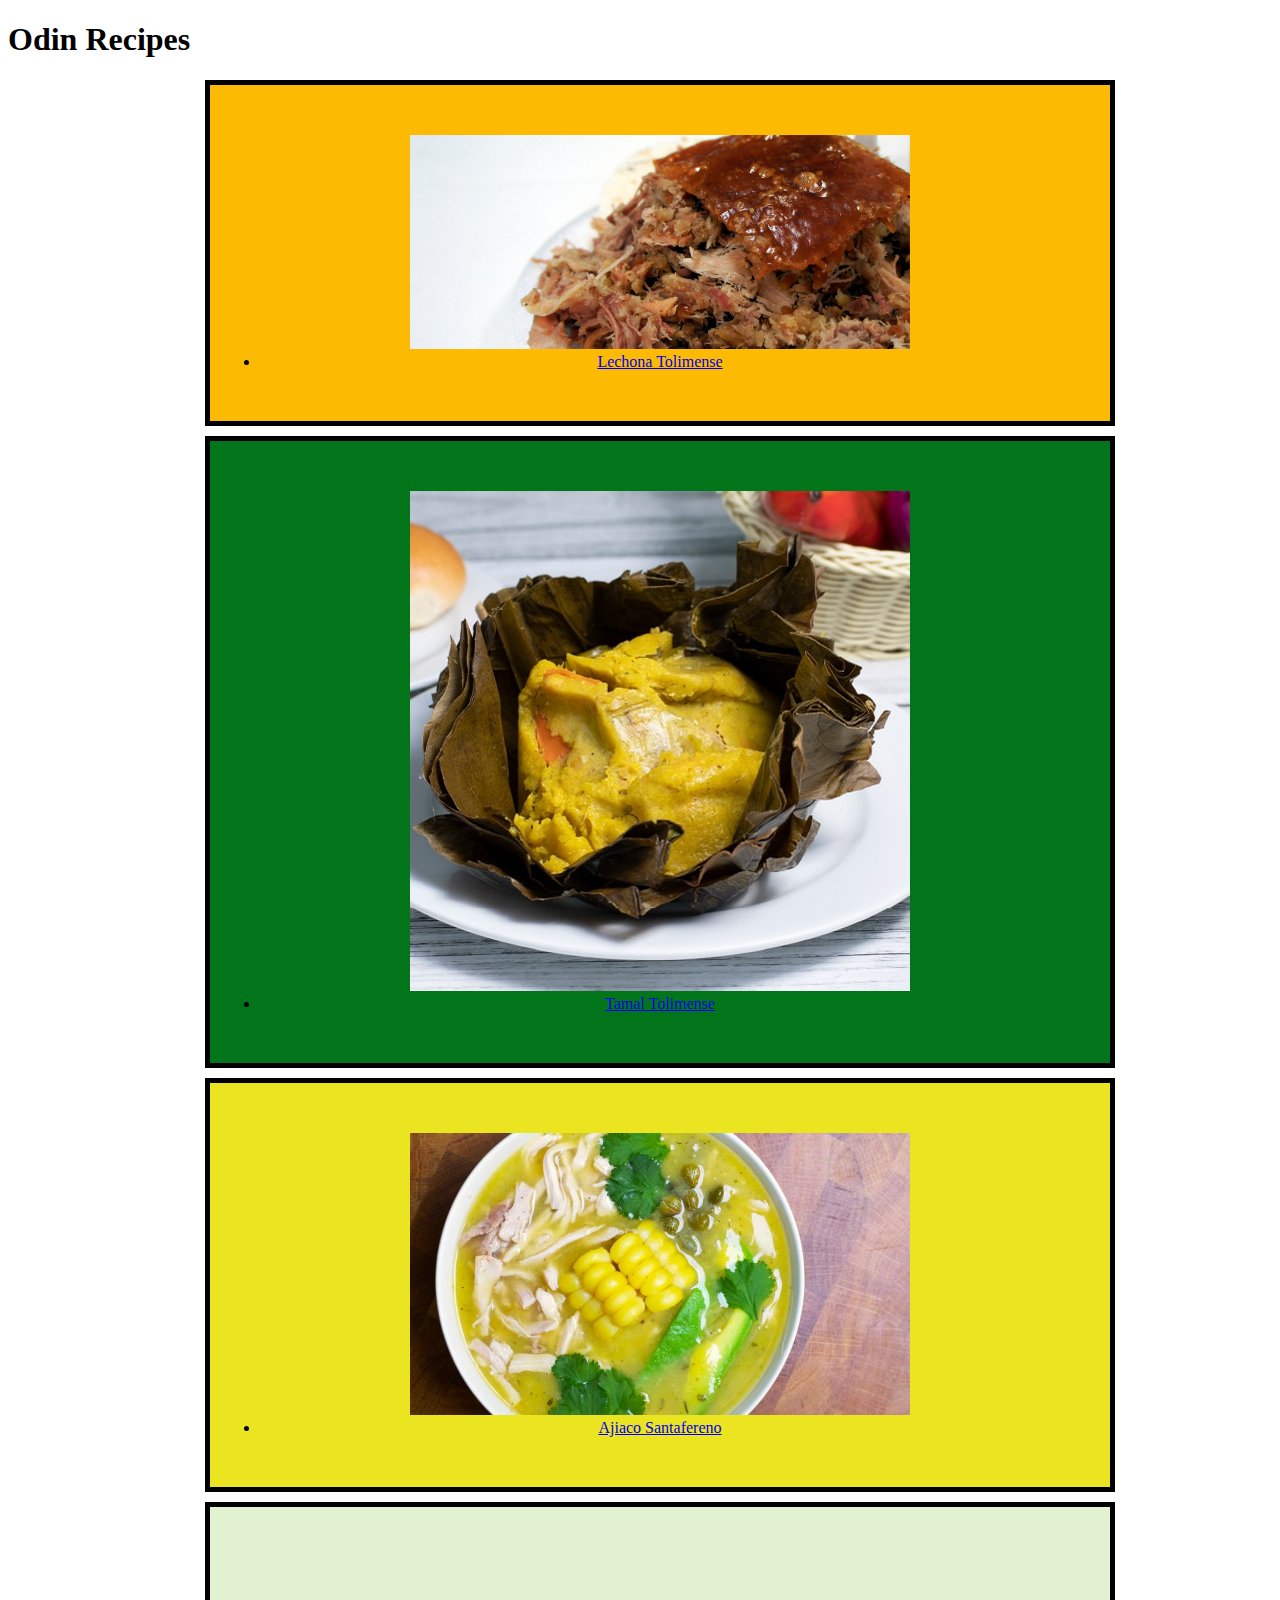
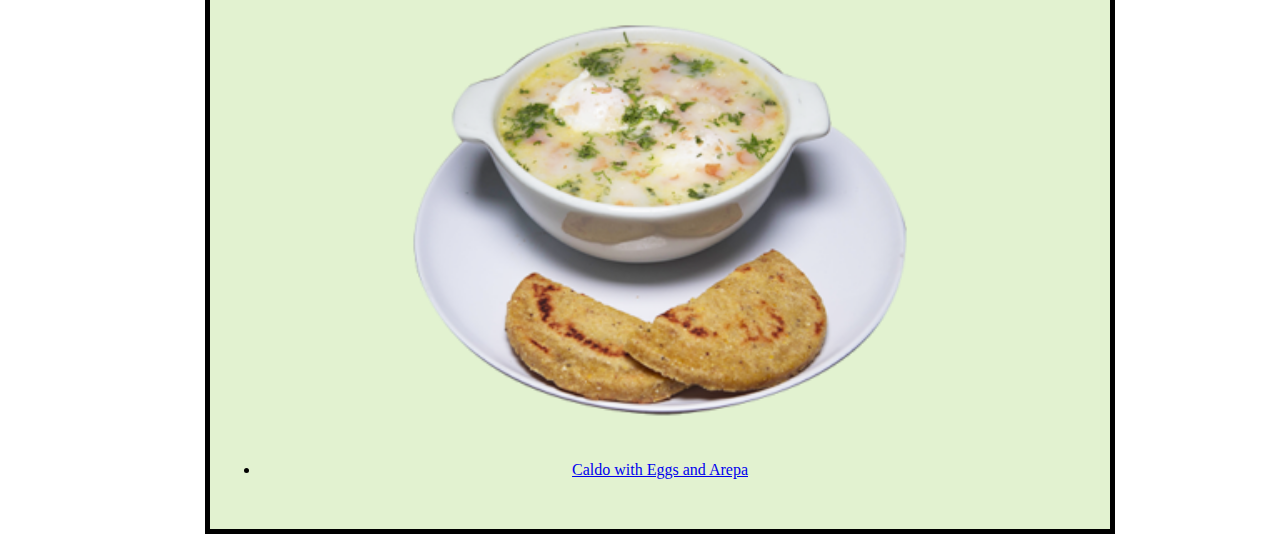
<file: index.html>
<!DOCTYPE html>
<html lang="en">
    <head >
        <meta charset="UTF-8">
        <title> My favorite recipes </title>
        <link rel="stylesheet" href="styles.css">
    </head>

    <body>
        <h1> Odin Recipes </h1>   
        <ul>
            <div class="lechona">
                <img src="img/lechona-tolimense.jpg">
                <li><a href="recipes/lechona-tolimense.html"> Lechona Tolimense </a></li>
            </div>
            <div class="tamal">
                <img src="img/tamal-tolimense.jpg">
                <li><a href="recipes/tamal_tolimense.html"> Tamal Tolimense </a></li>
            </div>
            <div class="ajiaco">
                <img src="img/Ajiaco.jpg">    
                <li><a href="recipes/ajiaco_santafereno.html"> Ajiaco Santafereno</a></li>
            </div>
            <div class="caldo">
                <img src="img/Caldo.png">
                <li><a href="recipes/caldo.html"> Caldo with Eggs and Arepa </a></li>
            </div>
        </ul>    
    </body>
    </html>
</file>
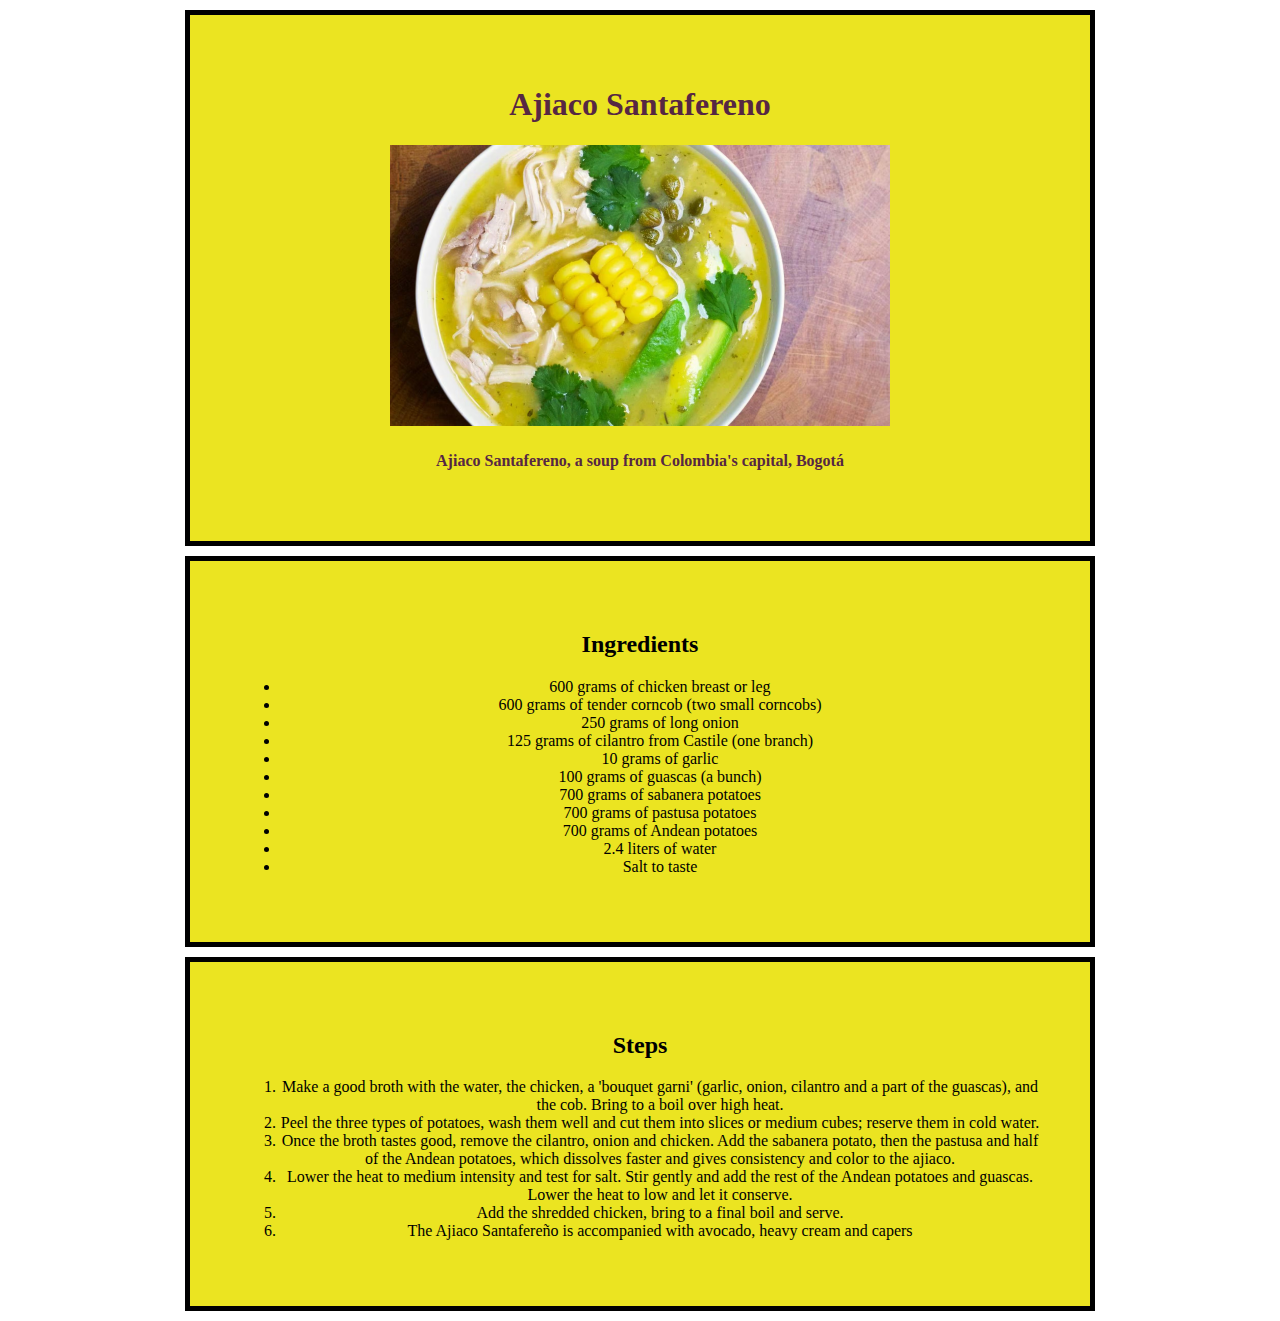
<file: recipes/ajiaco_santafereno.html>
<!DOCTYPE html>
<html lang="en">
    <head>
    <meta charset="UTF-8">
    <title> Ajiaco Santafereno </title>
    <link rel="stylesheet" href="../styles.css">
    </head>

    <body>
        <div class="ajiaco header">
            <h1> Ajiaco Santafereno </h1>
            <img src="../img/Ajiaco.jpg" height="300" alt="A plate of Ajiaco Santafereno">
            <h4> Ajiaco Santafereno, a soup from Colombia's capital, Bogotá </h4>
        </div>
        <div class="ajiaco ingredients">
            <h2> Ingredients </h2>
            <ul>
                <li>600 grams of chicken breast or leg</li>
                <li>600 grams of tender corncob (two small corncobs)</li>
                <li>250 grams of long onion</li>
                <li>125 grams of cilantro from Castile (one branch)</li>
                <li>10 grams of garlic</li>
                <li>100 grams of guascas (a bunch)</li>
                <li>700 grams of sabanera potatoes</li>
                <li>700 grams of pastusa potatoes</li>
                <li>700 grams of Andean potatoes</li>
                <li>2.4 liters of water</li>
                <li>Salt to taste </li>
            </ul>
        </div>

        <div class="ajiaco steps">
            <h2> Steps </h2>
            <ol>
                <li>Make a good broth with the water, the chicken, a 'bouquet garni' (garlic, onion, cilantro and a part of the guascas), and the cob. Bring to a boil over high heat.</li>
                <li>Peel the three types of potatoes, wash them well and cut them into slices or medium cubes; reserve them in cold water.</li>
                <li>Once the broth tastes good, remove the cilantro, onion and chicken. Add the sabanera potato, then the pastusa and half of the Andean potatoes, which dissolves faster and gives consistency and color to the ajiaco.</li>
                <li>Lower the heat to medium intensity and test for salt. Stir gently and add the rest of the Andean potatoes and guascas. Lower the heat to low and let it conserve.</li>
                <li>Add the shredded chicken, bring to a final boil and serve.</li>
                <li>The Ajiaco Santafereño is accompanied with avocado, heavy cream and capers</li>
               </ol>
        </div>
        
    </body>
</html>
</file>
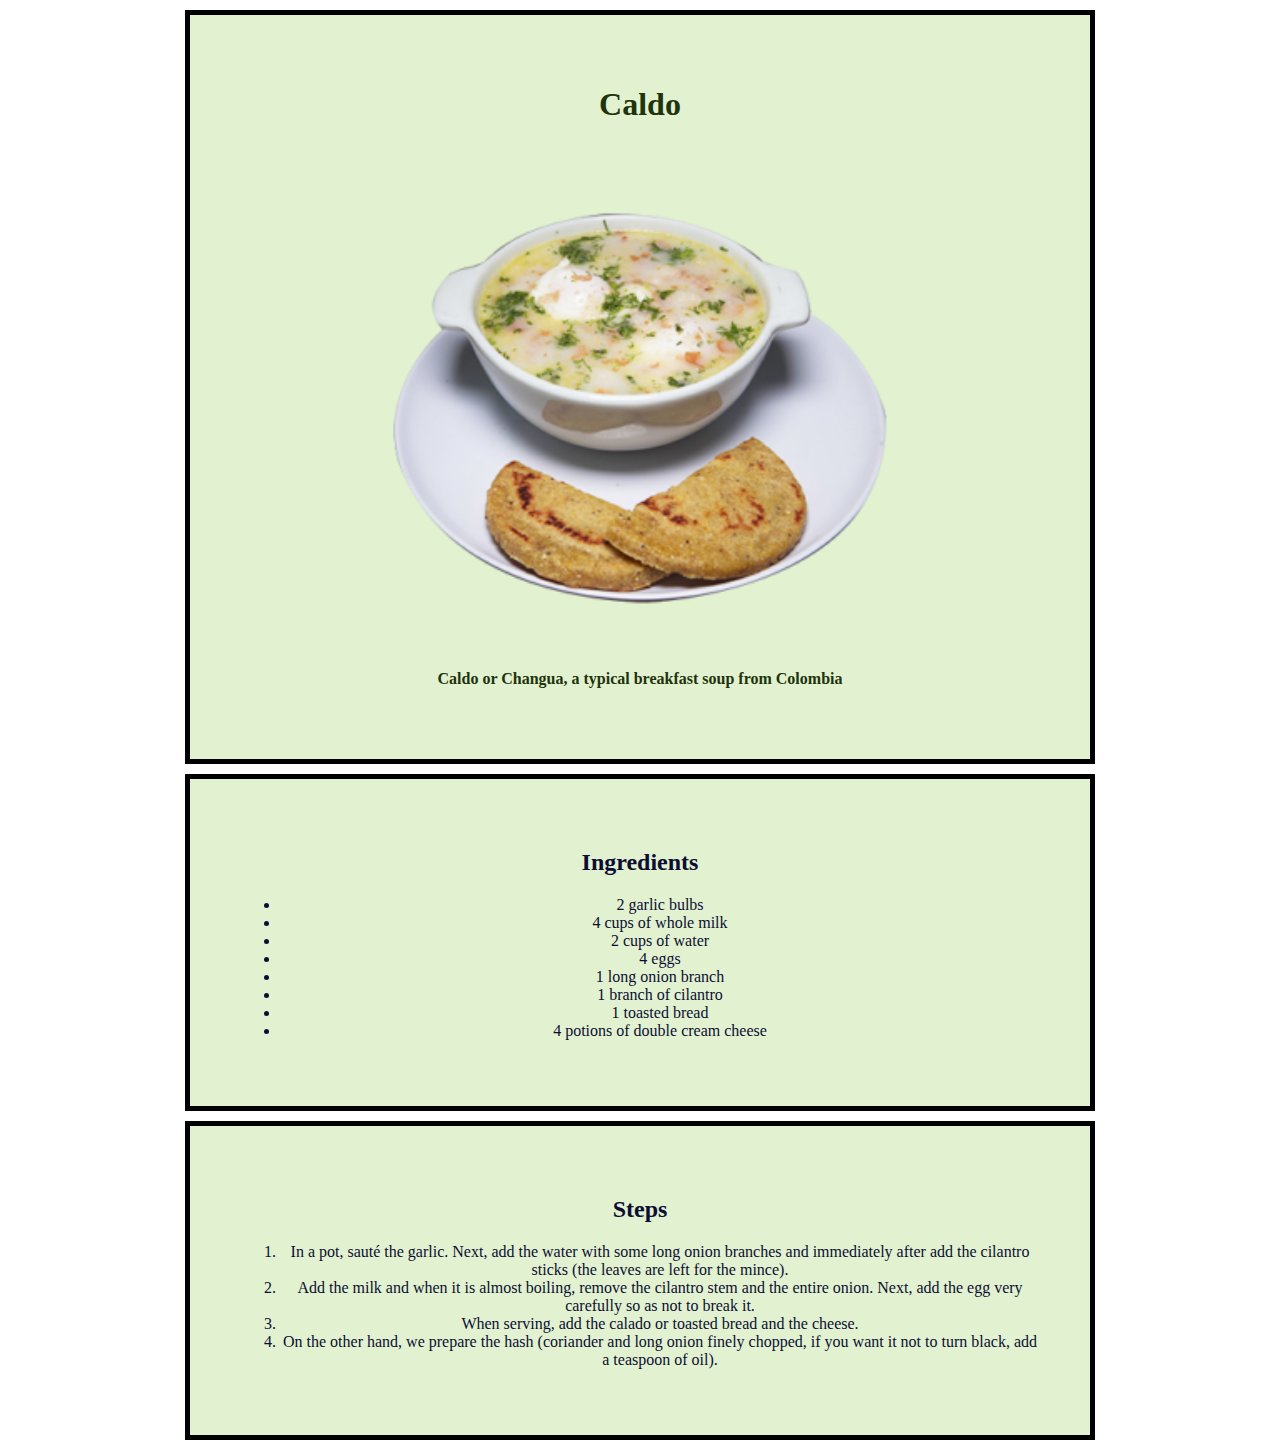
<file: recipes/caldo.html>
<!DOCTYPE html>
<html lang="en">
    <head>
    <meta charset="UTF-8">
    <title> Caldo </title>
    <link rel="stylesheet" href="../styles.css">
    </head>

    <body>
        <div class="caldo header">
            <h1> Caldo </h1>
            <img src="../img/Caldo.png" height="300" alt="Caldo or changua,a typical breakfast soup">
            <h4> Caldo or Changua, a typical breakfast soup from Colombia </h4>
        </div>
        <div class="caldo ingredients">
            <h2> Ingredients </h2>
            <ul>
                <li>2 garlic bulbs </li>
                <li>4 cups of whole milk</li>
                <li>2 cups of water</li>
                <li>4 eggs</li>
                <li>1 long onion branch</li>
                <li>1 branch of cilantro</li>
                <li>1 toasted bread</li>
                <li>4 potions of double cream cheese</li>
            </ul>
        </div>
        
        <div class="caldo steps">
            <h2> Steps </h2>
            <ol>
                <li>In a pot, sauté the garlic. Next, add the water with some long onion branches and immediately after add the cilantro sticks (the leaves are left for the mince).</li>
                <li>Add the milk and when it is almost boiling, remove the cilantro stem and the entire onion. Next, add the egg very carefully so as not to break it.</li>
                <li>When serving, add the calado or toasted bread and the cheese.</li>
                <li>On the other hand, we prepare the hash (coriander and long onion finely chopped, if you want it not to turn black, add a teaspoon of oil).</li>
               </ol>
        </div>
        
    </body>
</html>
</file>
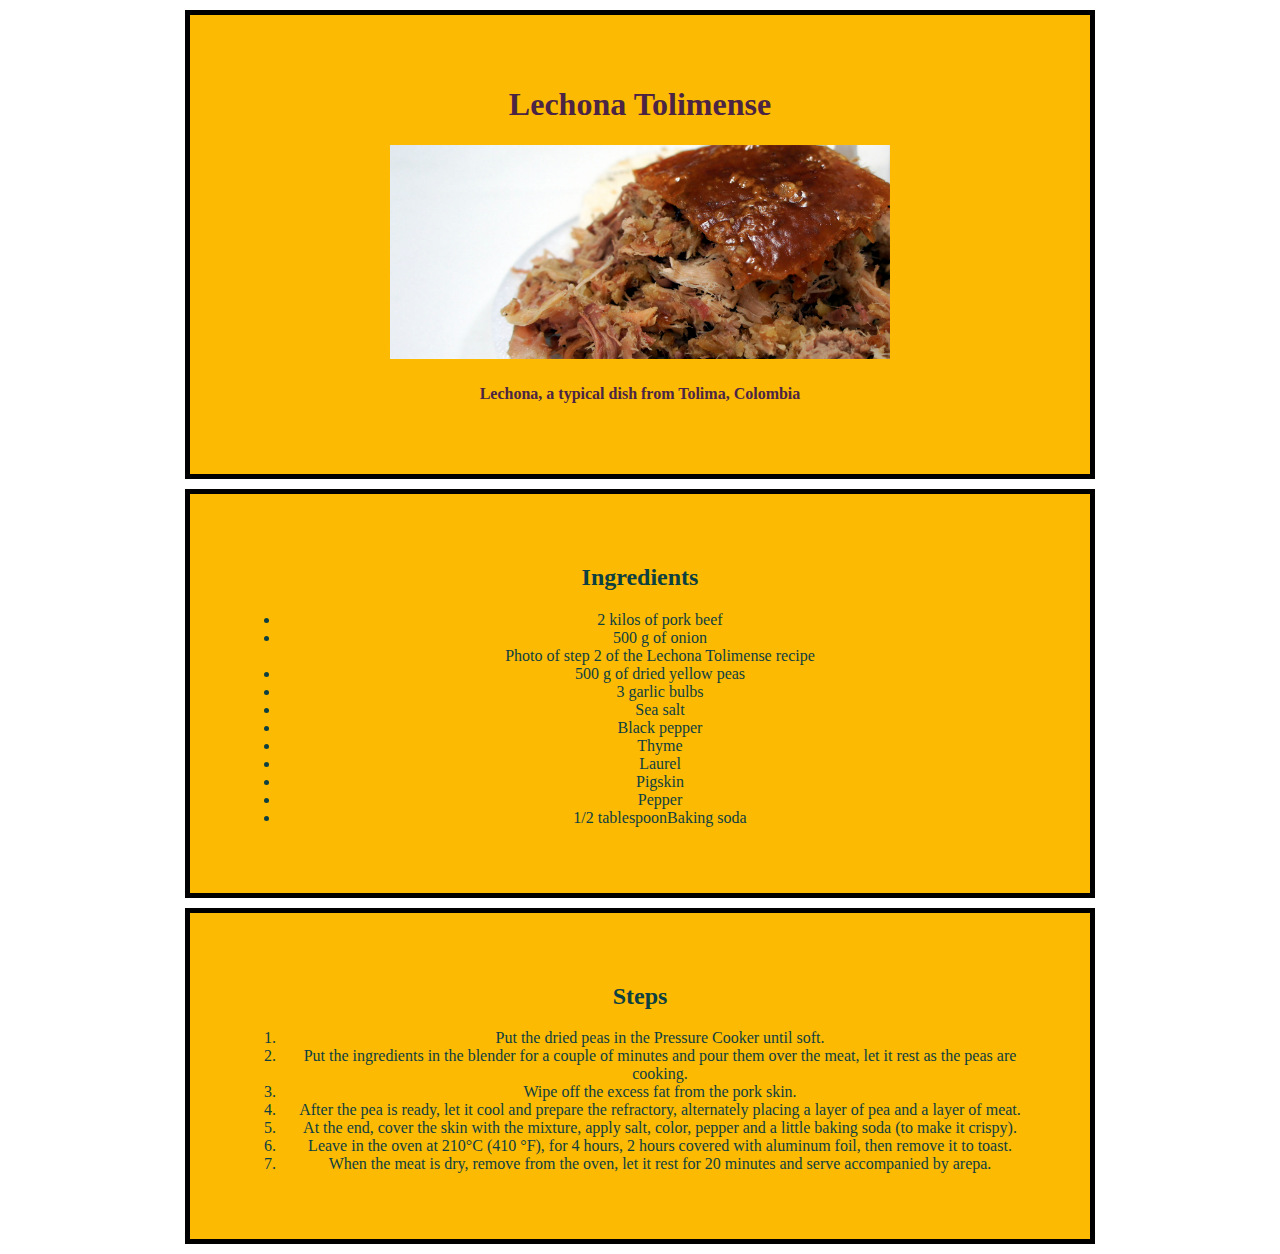
<file: recipes/lechona-tolimense.html>
<!DOCTYPE html>
<html lang="en">
    <head>
    <meta charset="UTF-8">
    <title> Tolima's Lechona </title>
    <link rel="stylesheet" href="../styles.css">
    </head>

    <body>
        <div class="lechona header">
            <h1> Lechona Tolimense </h1>
            <img src="../img/lechona-tolimense.jpg" height="300" alt="A cooked lechona from Tolima">
            <h4> Lechona, a typical dish from Tolima, Colombia </h4>
        </div>
        <div class="lechona ingredients">
            <h2> Ingredients </h2>
            <ul>
                <li> 2 kilos of pork beef </li>
                <li> 500 g of onion </li>Photo of step 2 of the Lechona Tolimense recipe
                <li> 500 g of dried yellow peas </li>
                <li> 3 garlic bulbs </li>
                <li> Sea salt </li>
                <li>Black pepper </li>
                <li>  Thyme </li>
                <li> Laurel </li>
                <li>Pigskin </li>
                <li>Pepper </li>
                <li>1/2 tablespoonBaking soda </li>
            </ul>
        </div>

        <div class="lechona steps">
            <h2> Steps </h2>
            <ol>
                <li>Put the dried peas in the Pressure Cooker until soft.</li>
                <li>Put the ingredients in the blender for a couple of minutes and pour them over the meat, let it rest as the peas are cooking.</li>
                <li>Wipe off the excess fat from the pork skin.</li>
                <li>After the pea is ready, let it cool and prepare the refractory, alternately placing a layer of pea and a layer of meat.</li>
                <li>At the end, cover the skin with the mixture, apply salt, color, pepper and a little baking soda (to make it crispy).</li>
                <li>Leave in the oven at 210°C (410 °F), for 4 hours, 2 hours covered with aluminum foil, then remove it to toast.</li>
                <li>When the meat is dry, remove from the oven, let it rest for 20 minutes and serve accompanied by arepa.</li>
               </ol>
        </div>
        
    </body>
</html>
</file>
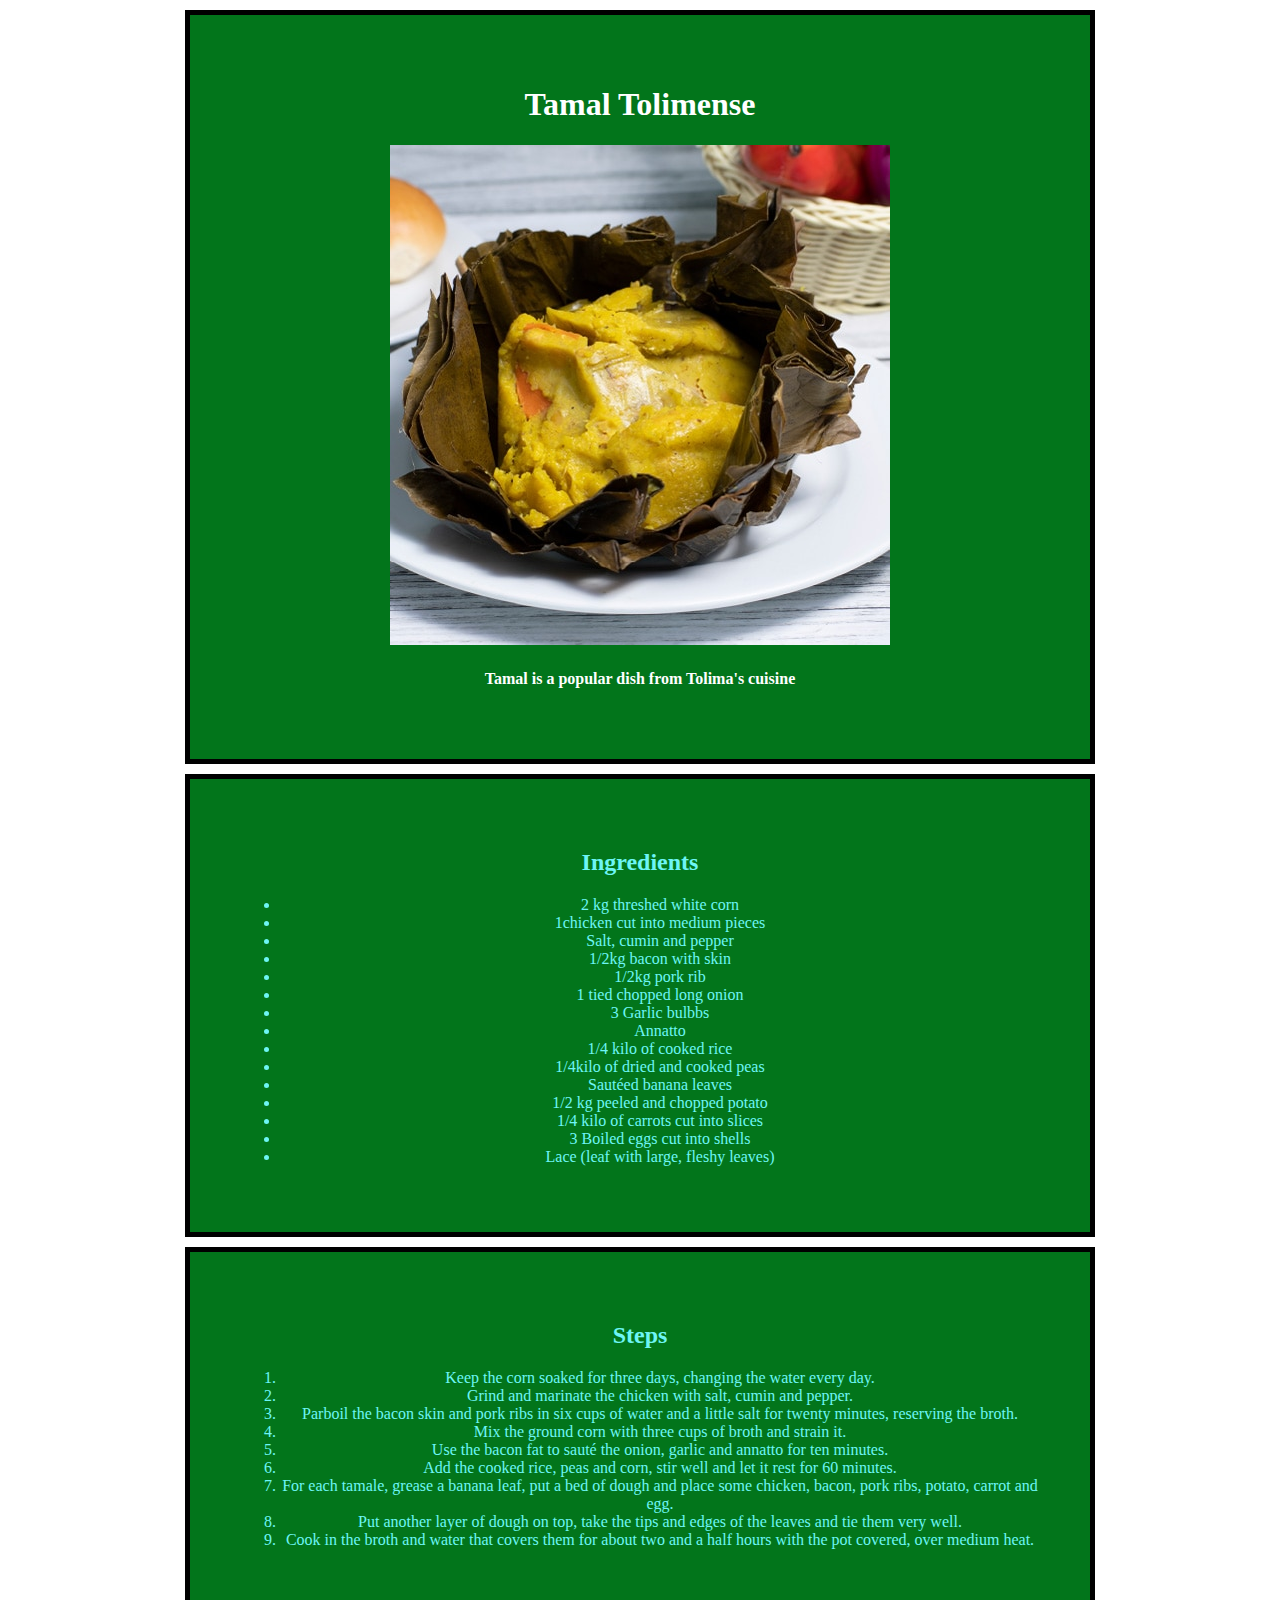
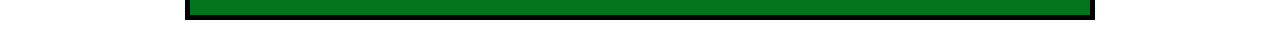
<file: recipes/tamal_tolimense.html>
<!DOCTYPE html>
<html lang="en">
    <head>
    <meta charset="UTF-8">
    <title> Tolima's Tamal </title>
    <link rel="stylesheet" href="../styles.css">
    </head>

    <body>
        <div class="tamal header">
            <h1> Tamal Tolimense </h1>
            <img src="../img/tamal-tolimense.jpg" height="300" alt="Tamal from Tolima, a filling recipe">
            <h4> Tamal is a popular dish from Tolima's cuisine </h4>
        </div>
        <div class="tamal ingredients">
            <h2> Ingredients </h2>
            <ul>
                <li> 2 kg threshed white corn </li>
                <li> 1chicken cut into medium pieces </li>
                <li>Salt, cumin and pepper </li>
                <li> 1/2kg bacon with skin </li>
                <li> 1/2kg pork rib </li>
                <li>1 tied chopped long onion </li>
                <li>3 Garlic bulbbs </li>
                <li>Annatto </li>
                <li>1/4 kilo of cooked rice </li>
                <li> 1/4kilo of dried and cooked peas </li>
                <li> Sautéed banana leaves </li>
                <li>1/2 kg peeled and chopped potato </li>
                <li> 1/4 kilo of carrots cut into slices </li>
                <li> 3 Boiled eggs cut into shells </li>
                <li> Lace (leaf with large, fleshy leaves) </li>
            
            </ul>
        </div>

        <div class="tamal steps">
            <h2> Steps </h2>
            <ol>
                <li>Keep the corn soaked for three days, changing the water every day.</li>
                <li>Grind and marinate the chicken with salt, cumin and pepper.</li>
                <li>Parboil the bacon skin and pork ribs in six cups of water and a little salt for twenty minutes, reserving the broth.</li>
                <li>Mix the ground corn with three cups of broth and strain it.</li>
                <li>Use the bacon fat to sauté the onion, garlic and annatto for ten minutes.</li>
                <li>Add the cooked rice, peas and corn, stir well and let it rest for 60 minutes.</li>
                <li>For each tamale, grease a banana leaf, put a bed of dough and place some chicken, bacon, pork ribs, potato, carrot and egg.</li>
                <li>Put another layer of dough on top, take the tips and edges of the leaves and tie them very well.</li>
                <li>Cook in the broth and water that covers them for about two and a half hours with the pot covered, over medium heat.</li>
               </ol>
        </div>
        
    </body>
</html>
</file>
<file: styles.css>
* {
    font-family: "Times New Roman", Garamond, serif;
}

*,
*::before
*::after
{
    box-sizing: border-box;   
} 

div {
    width: 800px;
    margin: 10px auto; 
    padding: 50px;
    border: 5px solid black;
    text-align: center;
}

img {
    height: auto;
    width: 500px;
}

.lechona {
    background-color: #fcba03;
}
.lechona.header {
    color: #4C2444;
}
.lechona.ingredients,
.lechona.steps {
    color: #0D4040;
}

.tamal {
    background-color: #02751b;
}
.tamal.header {
    color: #FFFFFF;
}
.tamal.ingredients,
.tamal.steps {
    color: #6EF5F5;
}

.ajiaco {
    background-color: #ebe421;
}
.ajiaco.header {
    color: #562743;
}
ajiaco.ingredients,
ajiaco.steps {
    color: #4C0909;
}

.caldo {
    background-color: #e2f2d0;
}
.caldo.header {
    color: #1F330C;
}
.caldo.ingredients,
.caldo.steps {
    color: #0C0D33;
}
</file>
